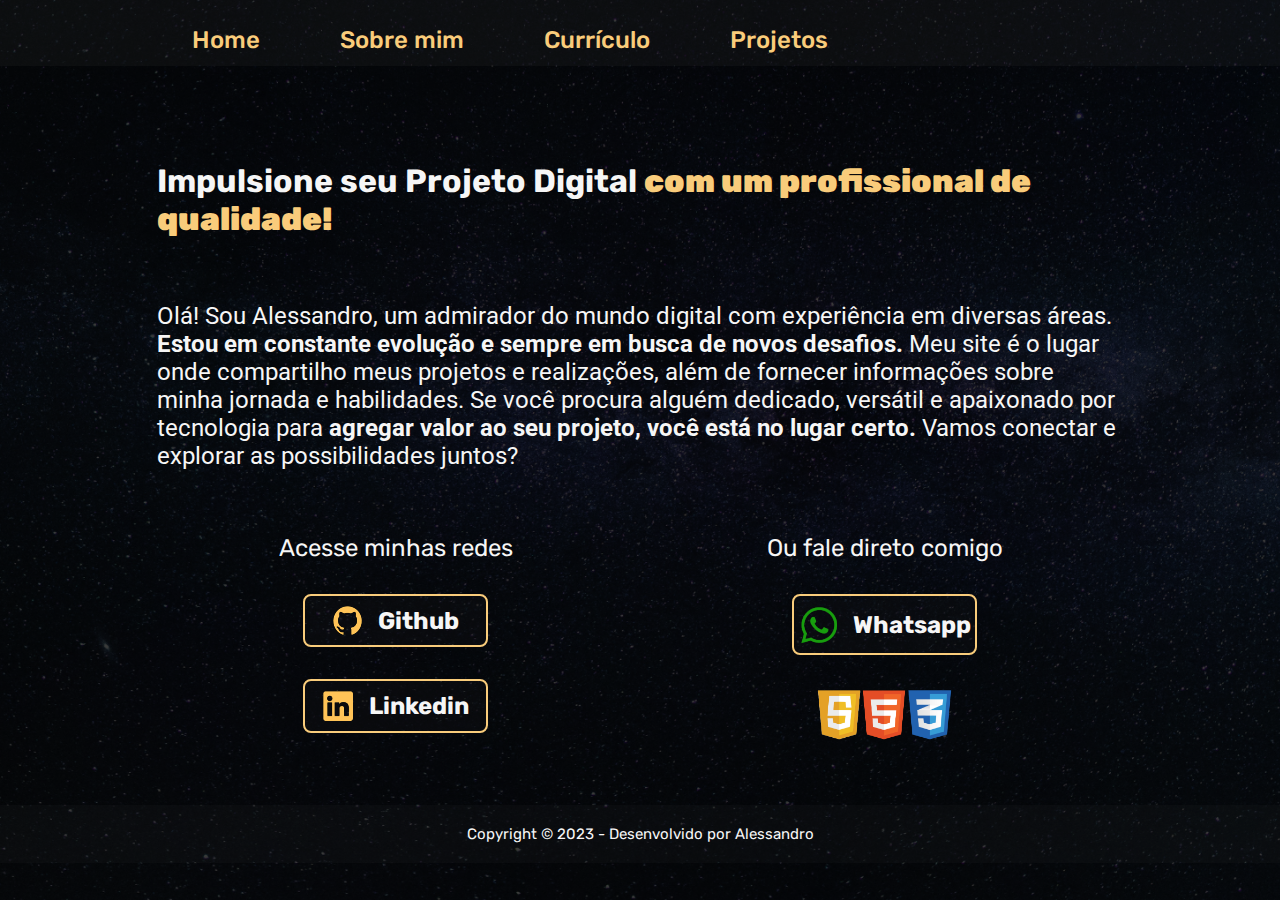
<file: index.html>
<!DOCTYPE html>
<html lang="pt-br">

<head>

    <meta charset="UTF-8">
    <meta name="viewport" content="width=device-width, initial-scale=1.0">
    <title>Portfólio</title>
    <link rel="stylesheet" href="./styles/style.css">
    <style>
        .principal{
            background-image: url("_imagens2/background1.png");
            background-repeat: repeat;
            background-size: cover;
            align-items: center;
        }

        .container{
            height: 100vh;
        }

    </style>

</head>


<body class="container principal">

    <main >



        <header class="cabecalho">

            <nav class="cabecalho__menu">

                <a class="cabecalho__menu__link" href="index.html">Home</a>
                <a class="cabecalho__menu__link" href="about.html">Sobre mim</a>
                <a class="cabecalho__menu__link" href="curriculo.html">Currículo</a>
                <a class="cabecalho__menu__link" href="projetos.html">Projetos</a>

            </nav>

        </header>




        <main class="apresentacao">

                
            <section class="apresentacao__conteudo">

                <h1 class="apresentacao__conteudo__titulo">  Impulsione seu Projeto Digital <strong class="titulo-destaque">com um profissional de qualidade!</strong> </h1>
                <p class="apresentacao__conteudo__texto"> Olá! Sou Alessandro, um admirador do mundo digital com experiência em diversas áreas. <strong>Estou em constante evolução e sempre em busca de novos desafios.</strong> Meu site é o lugar onde compartilho meus projetos e realizações, além de fornecer informações sobre minha jornada e habilidades. Se você procura alguém dedicado, versátil e apaixonado por tecnologia para <strong>agregar valor ao seu projeto, você está no lugar certo.</strong> Vamos conectar e explorar as possibilidades juntos?</p>
                
            </section>
            

        </main>





        <main_botoes class="apresentacao__botao">



            <section  class="apresentacao__botao__conteudo">

                <div class="apresentacao__links">
                    
                    <h2 class="apresentacao__links__subtitulo">Acesse minhas redes</h2>
                    <a class="apresentacao__links__navegacao" href="https://github.com/AleBrombine" target="_blank">  
                    <img src="_imagens2/github.png">Github</a>
                    <a class="apresentacao__links__navegacao" href="https://www.linkedin.com/in/alessandro-brombine-9a102224a/" target="_blank">  
                    <img src="_imagens2/linkedin.png">Linkedin
                    </a>

                </div>

            </section>



            <section  class="apresentacao__botao__conteudo">

                <div class="apresentacao__links">

                    <h2 class="apresentacao__links__subtitulo">Ou fale direto comigo</h2>
                    <a class="apresentacao__links__navegacao" href="https://wa.me/5511945231922" target="_blank"> <img src="_imagens2/whatsapp.png"> Whatsapp</a>
                    <img class="logos" src="_imagens2/logos.png">

                </div>

            </section>


        </main_botoes>


        <footer class="rodape">

            <p>Copyright &copy; 2023 - Desenvolvido por Alessandro</p>

        </footer>

    </main>

</body>

</html>
</file>
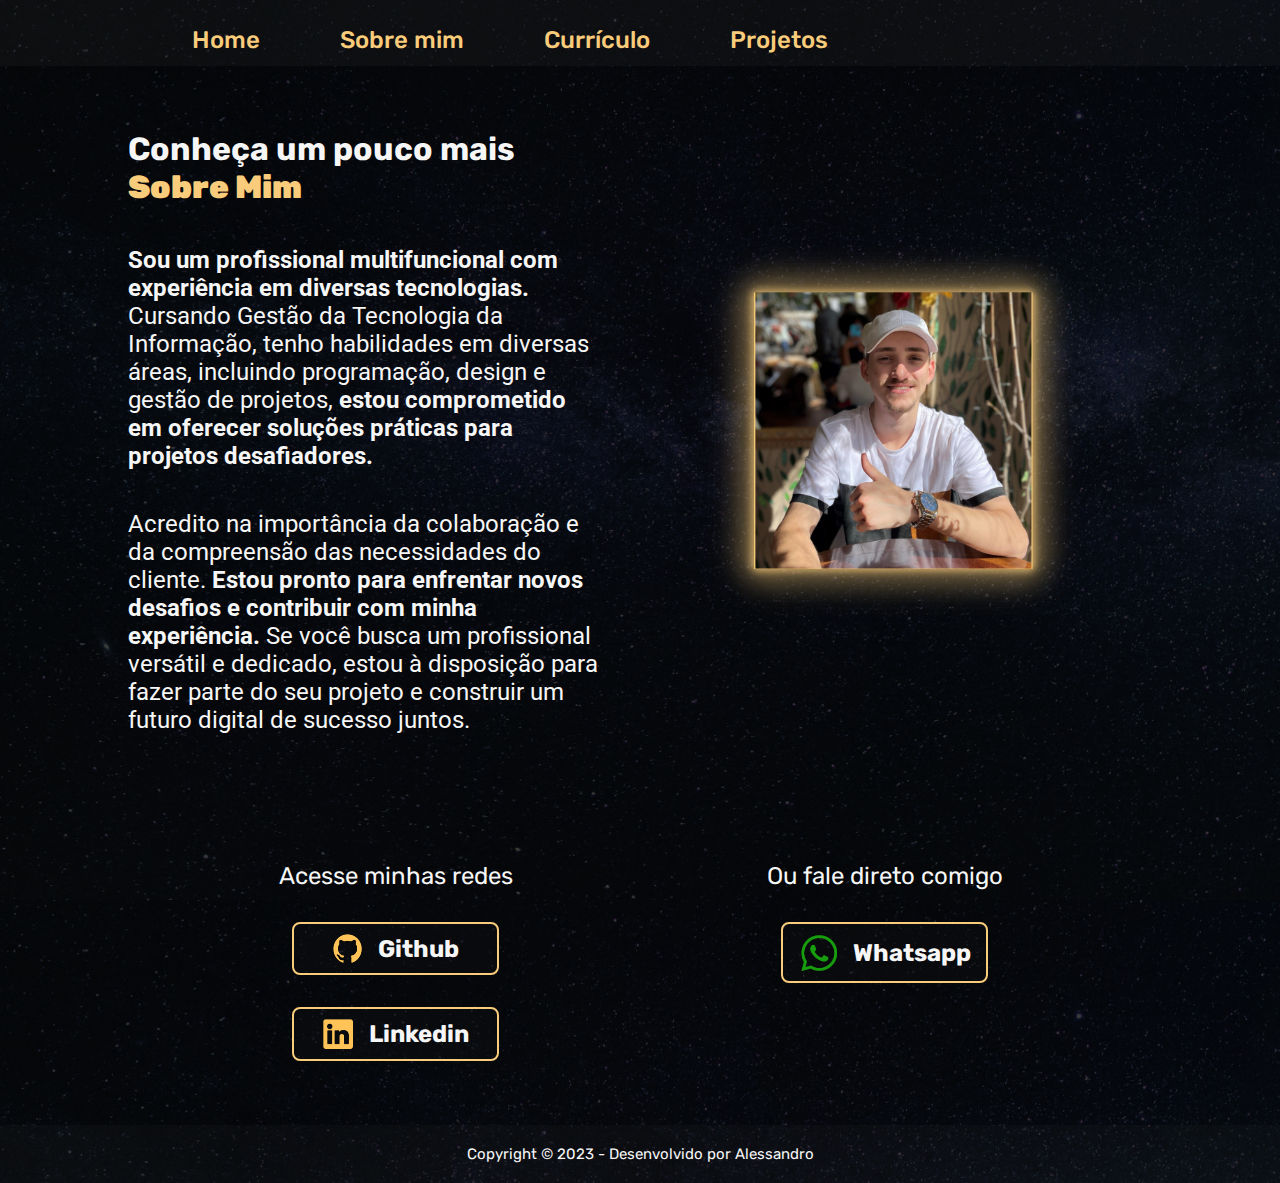
<file: about.html>
<!DOCTYPE html>
<html lang="pt-br">

<head>

    <meta charset="UTF-8">
    <meta name="viewport" content="width=device-width, initial-scale=1.0">
    <title>Sobre mim</title>
    <link rel="stylesheet" href="./styles/about.css">
    <style>
        .principal{
            background-image: url("_imagens2/background1.png");
            background-repeat: repeat;
            background-size: cover;
            align-items: center;
        }

        .container{
            height: 100vh;
        }

    </style>

</head>

<body class="container principal">


    <header class="cabecalho">

        <nav class="cabecalho__menu">

            <a class="cabecalho__menu__link" href="index.html">Home</a>
            <a class="cabecalho__menu__link" href="about.html">Sobre mim</a>
            <a class="cabecalho__menu__link" href="curriculo.html">Currículo</a>
            <a class="cabecalho__menu__link" href="projetos.html">Projetos</a>

        </nav>

    </header>


    <main class="apresentacao">

        <section class="apresentacao__conteudo">

            <h1 class="apresentacao__conteudo__titulo"> Conheça um pouco mais <strong class="titulo-destaque">Sobre Mim</strong></h1>
            <p class="apresentacao__conteudo__texto__sobre__mim"> <strong>Sou um profissional multifuncional com experiência em diversas tecnologias.</strong> Cursando Gestão da Tecnologia da Informação, tenho habilidades em diversas áreas, incluindo programação, design e gestão de projetos, <strong> estou comprometido em oferecer soluções práticas para projetos desafiadores.</strong></p>
            <p class="apresentacao__conteudo__texto__sobre__mim">Acredito na importância da colaboração e da compreensão das necessidades do cliente. <strong>Estou pronto para enfrentar novos desafios e contribuir com minha experiência.</strong> Se você busca um profissional versátil e dedicado, estou à disposição para fazer parte do seu projeto e construir um futuro digital de sucesso juntos.</p>
    
        </section>
        <div class="apresentacao__imagem">
            <img class="apresentacao__imagem__imagem" src="_imagens2/eu.png">
        </div>

    </main>


    <main__botao class="apresentacao__botao">



        <section  class="apresentacao__botao__conteudo">

            <div class="apresentacao__links">

                <h2 class="apresentacao__links__subtitulo">Acesse minhas redes</h2>

                <a class="apresentacao__links__navegacao" href="https://github.com/AleBrombine" target="_blank">  
                <img src="_imagens2/github.png">Github</a>

                <a class="apresentacao__links__navegacao" href="https://www.linkedin.com/in/alessandro-brombine-9a102224a/" target="_blank">  
                <img src="_imagens2/linkedin.png">Linkedin</a>

            </div>
                
        </section>


        <section  class="apresentacao__botao__conteudo">

            <div class="apresentacao__links">

                <h2 class="apresentacao__links__subtitulo">Ou fale direto comigo</h2>

                <a class="apresentacao__links__navegacao" href="https://wa.me/5511945231922" target="_blank">  
                <img src="_imagens2/whatsapp.png">Whatsapp</a>

            </div>

        </section>



    </main__botao>



    <footer class="rodape">
        <p>Copyright &copy; 2023 - Desenvolvido por Alessandro</p>
    </footer>


</body>
</html>
</file>
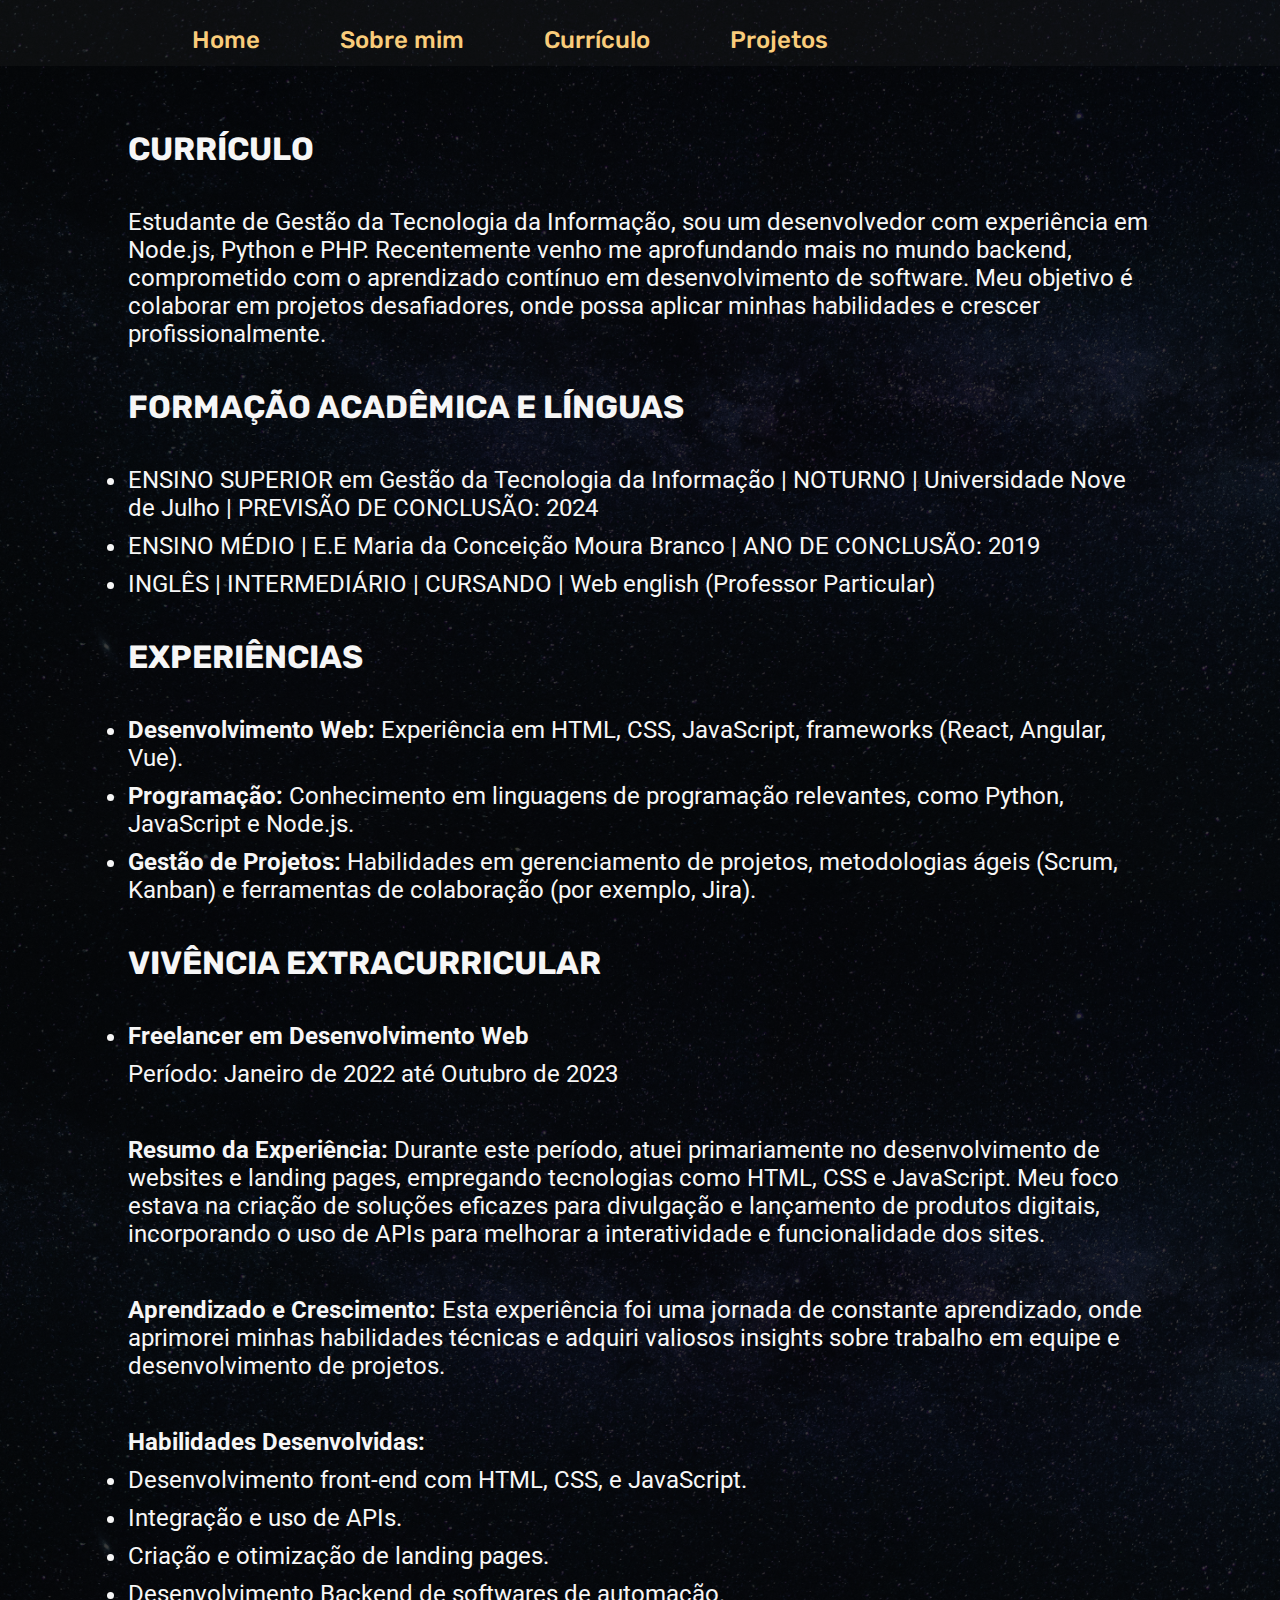
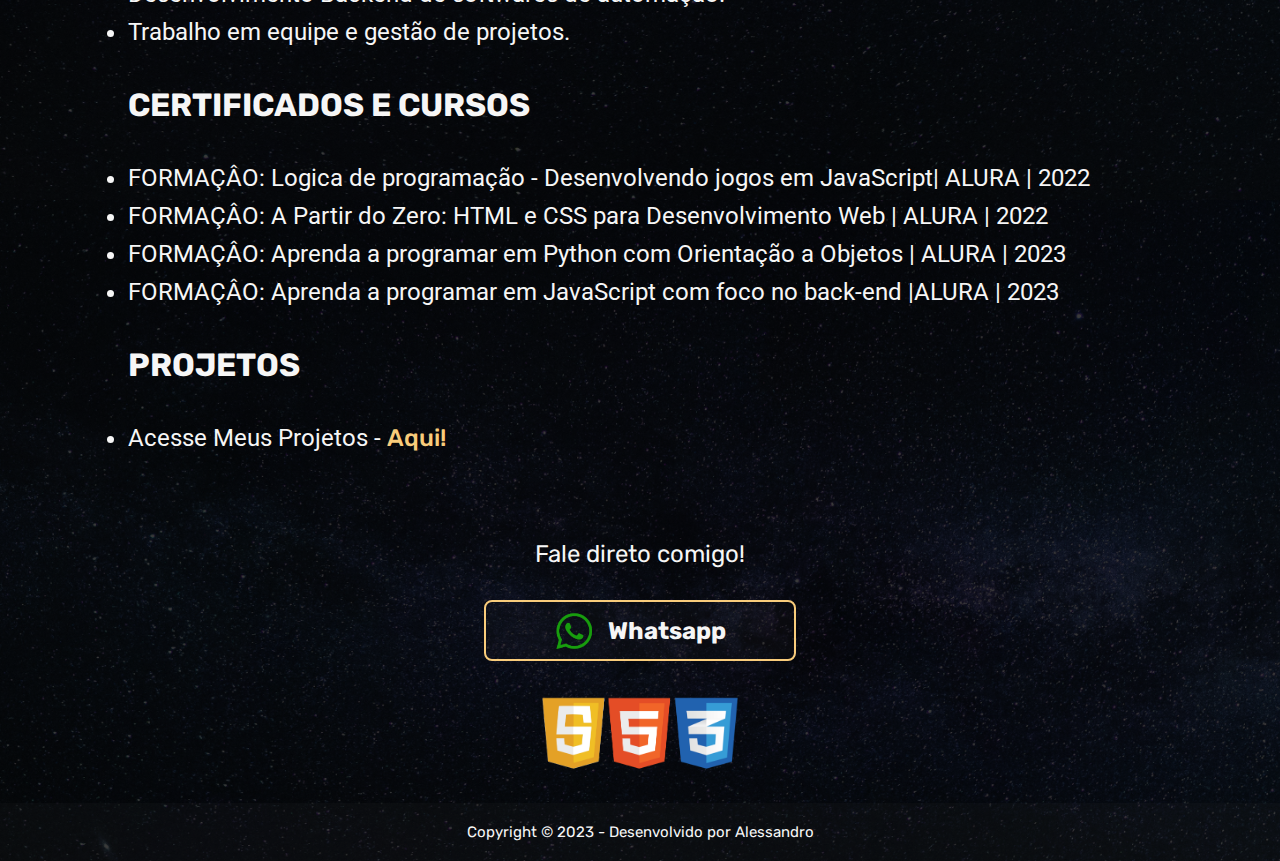
<file: curriculo.html>
<!DOCTYPE html>
<html lang="pt-br">

<head>

    <meta charset="UTF-8">
    <meta name="viewport" content="width=device-width, initial-scale=1.0">
    <title>Currículo</title>
    <link rel="stylesheet" href="./styles/curriculo.css">
    <style>
        .principal{
            background-image: url("_imagens2/background1.png");
            background-repeat: repeat;
            background-size: cover;
            align-items: center;
        }

        .container{
            height: 100vh;
        }

    </style>

</head>


<body class="container principal">



    <header class="cabecalho">

        <nav class="cabecalho__menu">

            <a class="cabecalho__menu__link" href="index.html">Home</a>
            <a class="cabecalho__menu__link" href="about.html">Sobre mim</a>
            <a class="cabecalho__menu__link" href="curriculo.html">Currículo</a>
            <a class="cabecalho__menu__link" href="projetos.html">Projetos</a>

        </nav>

    </header>



     <main class="apresentacao">



        <section class="apresentacao__conteudo">

            <h1 class="apresentacao__conteudo__titulo">CURRÍCULO</h1>
            
                <p class="apresentacao__conteudo__texto">Estudante de Gestão da Tecnologia da Informação, sou um desenvolvedor com experiência em Node.js, Python e PHP. Recentemente venho me aprofundando mais no mundo backend, comprometido com o aprendizado contínuo em desenvolvimento de software. Meu objetivo é colaborar em projetos desafiadores, onde possa aplicar minhas habilidades e crescer profissionalmente.</p>


            <h2 class="apresentacao__conteudo__titulo">FORMAÇÃO ACADÊMICA E LÍNGUAS</h2>

                <ul class="apresentacao__conteudo__texto">
                    <li> ENSINO SUPERIOR em Gestão da Tecnologia da Informação | NOTURNO | Universidade Nove de Julho | PREVISÃO DE CONCLUSÃO: 2024</li>
                    <li> ENSINO MÉDIO | E.E Maria da Conceição Moura Branco | ANO DE CONCLUSÃO: 2019</li>
                    <li> INGLÊS | INTERMEDIÁRIO | CURSANDO | Web english (Professor Particular)</li>
                </ul>


            <h2 class="apresentacao__conteudo__titulo">EXPERIÊNCIAS</h2>

                <ul class="apresentacao__conteudo__texto">
                     <li> <strong>Desenvolvimento Web: </strong>Experiência em HTML, CSS, JavaScript, frameworks (React, Angular, Vue).</li>
                    <li> <strong>Programação:</strong> Conhecimento em linguagens de programação relevantes, como Python, JavaScript e Node.js. </li>
                     <li><strong>Gestão de Projetos:</strong> Habilidades em gerenciamento de projetos, metodologias ágeis (Scrum, Kanban) e ferramentas de colaboração (por exemplo, Jira).</li>

                 </ul>

                 <h2 class="apresentacao__conteudo__titulo">VIVÊNCIA EXTRACURRICULAR</h2>

                <ul class="apresentacao__conteudo__texto">
                    <li> <strong>Freelancer em Desenvolvimento Web </strong></li>
                    <p> Período: Janeiro de 2022 até Outubro de 2023 </p> </br>
                    <p><strong>Resumo da Experiência:</strong> Durante este período, atuei primariamente no desenvolvimento de websites e landing pages, empregando tecnologias como HTML, CSS e JavaScript. Meu foco estava na criação de soluções eficazes para divulgação e lançamento de produtos digitais, incorporando o uso de APIs para melhorar a interatividade e funcionalidade dos sites.</p> </br>

                    <p><strong>Aprendizado e Crescimento:</strong> Esta experiência foi uma jornada de constante aprendizado, onde aprimorei minhas habilidades técnicas e adquiri valiosos insights sobre trabalho em equipe e desenvolvimento de projetos.</p> </br>

                    <p><strong>Habilidades Desenvolvidas:</strong></p>
                    <li>Desenvolvimento front-end com HTML, CSS, e JavaScript.</li>
                    <li>Integração e uso de APIs.</li>
                    <li>Criação e otimização de landing pages.</li>
                    <li>Desenvolvimento Backend de softwares de automação.</li>
                    <li>Trabalho em equipe e gestão de projetos.</li>

                 </ul>
                 

            <h2 class="apresentacao__conteudo__titulo">CERTIFICADOS E CURSOS</h2>

                <div class="apresentacao__conteudo__texto">

                    <ul class="apresentacao__conteudo__texto">

                        <li>FORMAÇÂO: Logica de programação - Desenvolvendo jogos em JavaScript| ALURA | 2022 </li>
                        <li>FORMAÇÂO: A Partir do Zero: HTML e CSS para Desenvolvimento Web | ALURA | 2022</li>
                        <li>FORMAÇÂO: Aprenda a programar em Python com Orientação a Objetos | ALURA | 2023</li>
                        <li>FORMAÇÂO: Aprenda a programar em JavaScript com foco no back-end |ALURA | 2023</li>

                    </ul>
                
                </div>

            <h2 class="apresentacao__conteudo__titulo">PROJETOS</h2>

                 <div class="apresentacao__conteudo__texto">
    
                        <ul class="apresentacao__conteudo__texto">
                                <li> Acesse Meus Projetos - <a class="cabecalho__menu__link" href="projetos.html">Aqui!</a> </li>
                        </ul>
                </div>

                    <section  class="apresentacao__botao__conteudo">

                        <div class="apresentacao__links">
            
                            <h2 class="apresentacao__links__subtitulo">Fale direto comigo!</h2>
            
                            <a class="apresentacao__links__navegacao" href="https://wa.me/5511945231922" target="_blank">  
                            <img src="_imagens2/whatsapp.png">Whatsapp</a>
                            <img class="logos" src="_imagens2/logos.png">
                        </div>
            
                    </section>

                </div>   

        </section>
            
    </main> 


    <footer class="rodape">

        <p>Copyright &copy; 2023 - Desenvolvido por Alessandro</p>
        
    </footer>
    
</body>
</html>
</file>
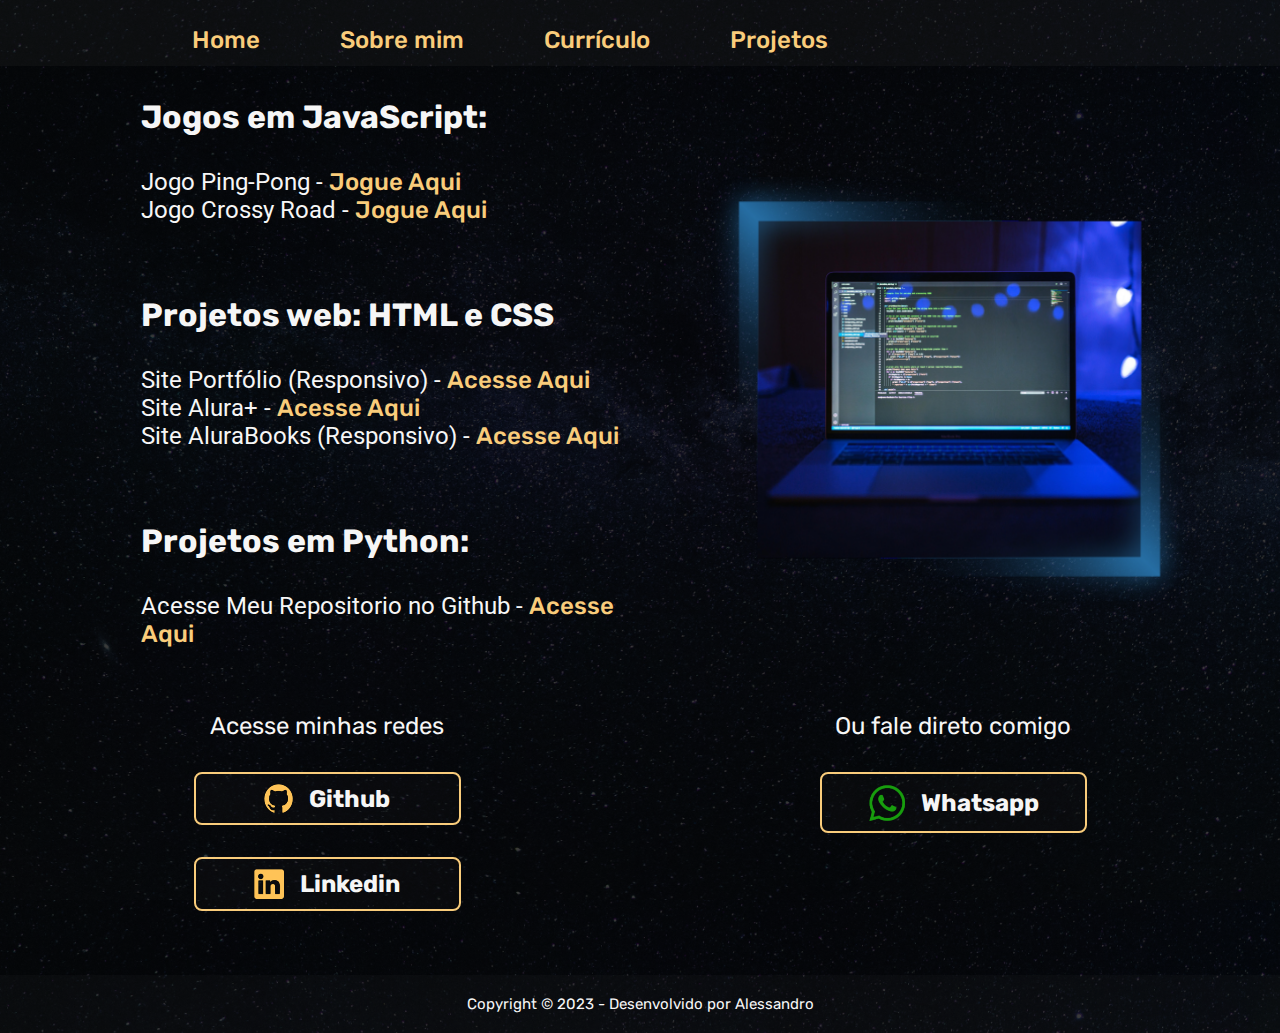
<file: projetos.html>
<!DOCTYPE html>
<html lang="pt-br">

<head>

    <meta charset="UTF-8">
    <meta name="viewport" content="width=device-width, initial-scale=1.0">
    <title>Projetos</title>
    <link rel="stylesheet" href="./styles/projetos.css">
    <style>
        .principal{
            background-image: url("_imagens2/background1.png");
            background-repeat: repeat;
            background-size: cover;
            align-items: center;
        }

        .container{
            height: 100vh;
        }

    </style>

</head>

<body class="container principal">

    <header class="cabecalho">

        <nav class="cabecalho__menu">

            <a class="cabecalho__menu__link" href="index.html">Home</a>
            <a class="cabecalho__menu__link" href="about.html">Sobre mim</a>
            <a class="cabecalho__menu__link" href="curriculo.html">Currículo</a>
            <a class="cabecalho__menu__link" href="projetos.html">Projetos</a>

        </nav>

    </header>


    <main class="apresentacao">


         <section class="apresentacao__conteudo">


         <div>
            <h1 class="apresentacao__conteudo__titulo">Jogos em JavaScript:</h1>

                <ul class="apresentacao__conteudo__texto">

                    <p> Jogo Ping-Pong - <a class="cabecalho__menu__link"href="https://editor.p5js.org/alerbrombine/full/DxHIVPRra" target="_blank">Jogue Aqui</a></p>
                    <p> Jogo Crossy Road - <a class="cabecalho__menu__link"href="https://editor.p5js.org/alerbrombine/full/g92QKnSPg"target="_blank">Jogue Aqui</a></p>

                </ul> 
            </div>

            <div>
            <h1 class="apresentacao__conteudo__titulo">Projetos web: HTML e CSS</h1>

                <ul class="apresentacao__conteudo__texto">

                    <p> Site Portfólio (Responsivo) - <a class="cabecalho__menu__link" href="index.html"  target="_blank">Acesse Aqui</a> </p>
                    <p> Site Alura+ - <a class="cabecalho__menu__link" href="https://site-alura-plus-zeta.vercel.app/"  target="_blank">Acesse Aqui</a> </p>
                    <p> Site AluraBooks (Responsivo) - <a class="cabecalho__menu__link" href="https://site-alura-books-tau.vercel.app/"  target="_blank">Acesse Aqui</a> </p>

                </ul> 
            </div>
            <div>
                <h1 class="apresentacao__conteudo__titulo">Projetos em Python:</h1>
    
                    <ul class="apresentacao__conteudo__texto">
    
                        <p> Acesse Meu Repositorio no Github - <a class="cabecalho__menu__link" href="https://github.com/AleBrombine?tab=repositories" target="_blank">Acesse Aqui</a> </p>

                    </ul> 
                </div>
            
            
        </section>

        <img class="apresentacao__imagem" src="_imagens2/pc.png">


     </main>



     <main__botoes class="apresentacao__botao">


        <section  class="apresentacao__botao__conteudo">

            <div class="apresentacao__links">
                
                <h2 class="apresentacao__links__subtitulo">Acesse minhas redes</h2>
                <a class="apresentacao__links__navegacao" href="https://github.com/AleBrombine" target="_blank">  
                <img src="_imagens2/github.png">Github</a>
                <a class="apresentacao__links__navegacao" href="https://www.linkedin.com/in/alessandro-brombine-9a102224a/" target="_blank">  
                <img src="_imagens2/linkedin.png">Linkedin</a>

            </div>
                
        </section>
        

        <section  class="apresentacao__botao__conteudo">

            <div class="apresentacao__links">

                <h2 class="apresentacao__links__subtitulo">Ou fale direto comigo</h2>
                <a class="apresentacao__links__navegacao" href="https://wa.me/5511945231922" target="_blank">  
                <img src="_imagens2/whatsapp.png">Whatsapp</a>

            </div>

        </section>


    </main__botoes>



     <footer class="rodape">
        <p>Copyright &copy; 2023 - Desenvolvido por Alessandro</p>
    </footer>            
</body>
</html>
</file>
<file: styles/style.css>
@import url('https://fonts.googleapis.com/css2?family=Roboto:wght@100;700&family=Rubik&display=swap');

:root{
    --cor-primaria: #000000;
    --cor-secundaria: #F6F6F6;
    --cor-terciaria: #F9CC7B;

    --cor-quartiaria: #3482AA;
    --cor-quintiaria: #3e3f3f;

    --cor-hover: #1111119f;

    --fonte-principal: 'Rubik', sans-serif;
    --fonte-secundaria: 'Roboto', sans-serif;
}

* {
    margin: 0;
    padding: 0;
}

body {
    box-sizing: border-box;
    background-color: var(--cor-primaria);
    color: var(--cor-secundaria);
}



.cabecalho{
    
    padding: 2% 2% 1% 15%;
    background-color: #3e3f3f23;
}

.cabecalho__menu{
    display: flex;
    gap: 80px;
}

.cabecalho__menu__link{
    font-family: var(--fonte-principal);
    font-size: 1.5rem;
    font-weight: 500;
    color: var(--cor-terciaria);
    text-decoration: none;
}

.titulo-destaque {
    color: var(--cor-terciaria);
}

.apresentacao {
    padding: 5% 10%;
    display: flex;
    align-items: center;
    justify-content: space-between;
    gap: 82px;
}

.apresentacao__botao {
    padding: 0% 15% 5% 15%;
    display: flex;
    /* align-items: center; */
    justify-content: space-between;
    gap: 82px;
}


.logos{
    width: 50%;
    margin: rem 0 0 0;
}

.apresentacao__conteudo{
    width: 100%;
    gap: 40px;
    padding: 0 1.8rem;
}
.apresentacao__botao__conteudo{
    width: 100%;
    gap: 40px;
    padding: 0 4em;
}


.apresentacao__conteudo__titulo{
    font-size: 2.0rem;
    font-family: var(--fonte-principal);
    margin: 1em 0 2em 0;
}

.apresentacao__conteudo__texto{
    font-size: 1.5rem;
    font-family: var(--fonte-secundaria);
}

.apresentacao__conteudo__texto__sobre__mim{
    font-size: 1.5rem;
    font-family: var(--fonte-secundaria);
}

.apresentacao__links__subtitulo{
    font-family: var(--fonte-principal);
    font-weight: 400;
    font-size: 1.5rem;
}

.apresentacao__links{
    display: flex;
    flex-direction: column;
    justify-content: space-between;
    align-items: center;
    gap: 32px;
}

.apresentacao__links__navegacao{
    display: flex;
    justify-content: center;
    gap: 16px;
    border: 2px solid var(--cor-terciaria);
    width: 65%;
    text-align: center;
    border-radius: 8px;
    font-size: 1.5rem;
    font-weight: 700;
    padding: 10px 0;
    text-decoration: none;
    color: var(--cor-secundaria);
    font-family: var(--fonte-principal);
    align-items: center;
    background-color: #1d1d1d2a;

}

.apresentacao__links__navegacao:hover{
    background-color: var(--cor-hover);
    /* padding: 2% 2% 2% 2%; */
}

.apresentacao__imagem{
    width: 50%;
}

.cabecalho__menu__link:hover{
    color: #f0a61c;
}


.rodape{
    font-size: 15px;
    padding: 20px;
    color: var(--cor-secundaria);
    background-color: #3e3f3f17;
    text-align: center;
    font-family: var(--fonte-principal);
    

}

@media (max-width:1200px){
    .cabecalho{
        padding: 5%;
    }
    .cabecalho__menu{
        justify-content: center;
    }
    .apresentacao{
        flex-direction: column-reverse;
        padding: 3%;
    }
    .apresentacao__botao{
        align-items: center;
        flex-direction: column;
        padding: 5%;
    }
    .apresentacao__conteudo{
        width: auto;
    }
    .apresentacao__links__navegacao{
        width: 40%;
    }

    .logos{
        width: 35%;
    }
}

@media (max-width: 768px){
    .cabecalho{
        padding: 5%;
        background-color: #3e3f3f23;
    }
    
    .cabecalho__menu{
        display: flex;
        gap: 15px;
    }
    
    .cabecalho__menu__link{
        font-family: var(--fonte-principal);
        font-size: 1.1rem;
        font-weight: 500;
        color: var(--cor-terciaria);
        text-decoration: none;
    }

    .apresentacao__conteudo{
        width: 90%;
    }

    .apresentacao__botao {
        padding: 10% 3% 10% 0%;
        display: flex;
        /* align-items: center; */
        justify-content: space-between;
        gap: 62px;
    }

    .apresentacao__botao__conteudo{
        width: 100%;
        gap: 40px;
        padding: 0em;
    }
    .apresentacao__links__navegacao{
        width: 70%;
    }

    .logos{
        width: 50%;
    }
}
</file>
<file: styles/about.css>
@import url('https://fonts.googleapis.com/css2?family=Roboto:wght@100;700&family=Rubik&display=swap');

:root{
    --cor-primaria: #000000;
    --cor-secundaria: #F6F6F6;
    --cor-terciaria: #F9CC7B;

    --cor-quartiaria: #3482AA;
    --cor-quintiaria: #3e3f3f;

    --cor-hover: #1111119f;

    --fonte-principal: 'Rubik', sans-serif;
    --fonte-secundaria: 'Roboto', sans-serif;
}

* {
    margin: 0;
    padding: 0;
}

body {
    box-sizing: border-box;
    background-color: var(--cor-primaria);
    color: var(--cor-secundaria);
}

.cabecalho{
    padding: 2% 2% 1% 15%;
    background-color: #3e3f3f23;
}

.cabecalho__menu{
    display: flex;
    gap: 80px;

}
.cabecalho__menu__link{
    font-family: var(--fonte-principal);
    font-size: 1.5rem;
    font-weight: 500;
    color: var(--cor-terciaria);
    text-decoration: none;
}

.titulo-destaque {
    color: var(--cor-terciaria);
}

.apresentacao {
    padding: 5% 10%;
    display: flex;
    align-items: center;
    justify-content: space-between;
    gap: 82px;
}

.apresentacao__botao {
    padding: 5% 15%;
    display: flex;
    /* align-items: center; */
    justify-content: space-between;
    gap: 82px;
}

.apresentacao__conteudo{
    width: 50%;
    display: flex;
    flex-direction: column;
    gap: 40px;
}
.apresentacao__botao__conteudo{
    width: 50%;
    display: flex;
    flex-direction: column;
    gap: 40px;
}


.apresentacao__conteudo__titulo{
    font-size: 2.0rem;
    font-family: var(--fonte-principal);
}

.apresentacao__conteudo__texto{
    font-size: 1.5rem;
    font-family: var(--fonte-secundaria);
}

.apresentacao__conteudo__texto__sobre__mim{
    font-size: 1.5rem;
    font-family: var(--fonte-secundaria);
}

.apresentacao__links__subtitulo{
    font-family: var(--fonte-principal);
    font-weight: 400;
    font-size: 1.5rem;
}

.apresentacao__links{
    display: flex;
    flex-direction: column;
    justify-content: space-between;
    align-items: center;
    gap: 32px;
}

.apresentacao__links__navegacao{
    display: flex;
    justify-content: center;
    gap: 16px;
    border: 2px solid var(--cor-terciaria);
    width: 50%;
    text-align: center;
    border-radius: 8px;
    font-size: 1.5rem;
    font-weight: 700;
    padding: 10px 0;
    text-decoration: none;
    color: var(--cor-secundaria);
    font-family: var(--fonte-principal);
    background-color: #1d1d1d2a;
    align-items: center;

}

.apresentacao__links__navegacao:hover{
    background-color: var(--cor-hover);
    /* padding: 2% 2% 2% 2%; */
}

.apresentacao__imagem{
    align-items:center;
    width: 50%;
}

.apresentacao__imagem__imagem{
    width: 80%;
    margin-left: 1.5em;
}
.cabecalho__menu__link:hover{
    color: #f0a61c;
}

.rodape{
    font-size: 15px;
    padding: 20px;
    color: var(--cor-secundaria);
    background-color: #3e3f3f17;
    text-align: center;
    font-family: var(--fonte-principal);

}

@media (max-width:1200px){
    .cabecalho{
        padding: 5%;
    }
    .cabecalho__menu{
        justify-content: center;
    }
    .apresentacao{
        flex-direction: column-reverse;
        padding: 6%;
    }
    .apresentacao__botao{
        align-items: center;
        flex-direction: column;
        padding: 3%;
    }
    .apresentacao__conteudo{
        width: auto;
    }
    .apresentacao__links__navegacao{
        width: 70%;
    }
}

@media (max-width: 768px){
    .cabecalho{
        padding: 5%;
        background-color: #3e3f3f23;
    }
    
    .cabecalho__menu{
        display: flex;
        gap: 15px;
    }
    
    .cabecalho__menu__link{
        font-family: var(--fonte-principal);
        font-size: 1.1rem;
        font-weight: 500;
        color: var(--cor-terciaria);
        text-decoration: none;
    }

    .apresentacao{
        gap: 40px;
    }
    .apresentacao__conteudo{
        width: 90%;
    }

    .apresentacao__botao {
        padding: 5%;
        display: flex;
        /* align-items: center; */
        justify-content: space-between;
        gap: 62px;
    }

    .apresentacao__botao__conteudo{
        width: 100%;
        gap: 40px;
        padding: 0em;
    }
    .apresentacao__links__navegacao{
        width: 70%;
    }

    .apresentacao__imagem{
        margin-top: 1.5rem;
        align-items:center;
        width: 80%;
    }
    
    .apresentacao__imagem__imagem{
        width: 100%;
        margin: 0;
    }
}
</file>
<file: styles/curriculo.css>
@import url('https://fonts.googleapis.com/css2?family=Roboto:wght@100;700&family=Rubik&display=swap');

:root{
    --cor-primaria: #000000;
    --cor-secundaria: #F6F6F6;
    --cor-terciaria: #F9CC7B;

    --cor-quartiaria: #3482AA;
    --cor-quintiaria: #3e3f3f;

    --cor-hover: #1111119f;

    --fonte-principal: 'Rubik', sans-serif;
    --fonte-secundaria: 'Roboto', sans-serif;
}

* {
    margin: 0;
    padding: 0;
}

body {
    box-sizing: border-box;
    background-color: var(--cor-primaria);
    color: var(--cor-secundaria);
}

.cabecalho{
    padding: 2% 2% 1% 15%;
    background-color: #3e3f3f23;
}

.cabecalho__menu{
    display: flex;
    gap: 80px;

}
.cabecalho__menu__link{
    font-family: var(--fonte-principal);
    font-size: 1.5rem;
    font-weight: 500;
    color: var(--cor-terciaria);
    text-decoration: none;
}

.titulo-destaque {
    color: var(--cor-terciaria);
}

.apresentacao {
    padding: 5% 10%;
    display: flex;
    align-items: center;
    justify-content: space-between;
    gap: 82px;
}

.apresentacao__botao {
    padding: 5% 15%;
    display: flex;
    /* align-items: center; */
    justify-content: space-between;
    gap: 82px;
}

.apresentacao__conteudo{
    width: 100%;
    display: flex;
    flex-direction: column;
    gap: 40px;
}

.apresentacao__botao__conteudo{
    margin: 3rem 0 2rem 0;
    width: 100%;
    display: flex;
    flex-direction: column;
    gap: 40px;
}


.apresentacao__conteudo__titulo{
    font-size: 2.0rem;
    font-family: var(--fonte-principal);
}

.apresentacao__conteudo__texto{
    font-size: 1.5rem;
    font-family: var(--fonte-secundaria);
    gap: 10px;
    display: flex;
    flex-direction: column;
}

.apresentacao__conteudo__texto__sobre__mim{
    font-size: 1.5rem;
    font-family: var(--fonte-secundaria);
}

.apresentacao__links__subtitulo{
    font-family: var(--fonte-principal);
    font-weight: 400;
    font-size: 1.5rem;
}

.apresentacao__links{
    display: flex;
    flex-direction: column;
    justify-content: space-between;
    align-items: center;
    gap: 32px;
}

.apresentacao__links__navegacao{
    display: flex;
    justify-content: center;
    gap: 16px;
    border: 2px solid var(--cor-terciaria);
    width: 30%;
    text-align: center;
    border-radius: 8px;
    font-size: 1.5rem;
    font-weight: 700;
    padding: 10px 0;
    text-decoration: none;
    color: var(--cor-secundaria);
    font-family: var(--fonte-principal);
    background-color: #1d1d1d2a;
    align-items: center;

}

.logos{
    width: 20%;
    margin-bottom: -4rem;
    
}

.apresentacao__links__navegacao:hover{
    background-color: var(--cor-hover);
    /* padding: 2% 2% 2% 2%; */
}

.apresentacao__imagem{
    width: 50%;
}
.cabecalho__menu__link:hover{
    color: #f0a61c;
}

.rodape{
    font-size: 15px;
    padding: 20px;
    color: var(--cor-secundaria);
    background-color: #3e3f3f17;
    text-align: center;
    font-family: var(--fonte-principal);

}

@media (max-width:1200px){
    .cabecalho{
        padding: 5%;
    }
    .cabecalho__menu{
        justify-content: center;
    }
    .apresentacao{
        flex-direction: column-reverse;
        padding: 12%;
    }
    .apresentacao__botao{
        align-items: center;
        flex-direction: column;
        padding: 3%;
    }
    .apresentacao__conteudo{
        width: auto;
    }

    .apresentacao__links{
        margin-top: 2rem;
    }
    .apresentacao__links__navegacao{
        width: 40%;
    }

    .logos{
        width: 35%;
    }
}

@media (max-width: 768px){
    .cabecalho{
        padding: 5%;
        background-color: #3e3f3f23;
    }
    
    .cabecalho__menu{
        display: flex;
        gap: 15px;
    }
    
    .cabecalho__menu__link{
        font-family: var(--fonte-principal);
        font-size: 1.1rem;
        font-weight: 500;
        color: var(--cor-terciaria);
        text-decoration: none;
    }

    .apresentacao{
        padding: 7%;
    }
    .apresentacao__conteudo{
        width: 90%;
    }

    .apresentacao__botao__conteudo{
        margin-top: 0;
    }

    .apresentacao__links{
        margin: 3rem 0 2rem 0;
    }

    .apresentacao__links__navegacao{
        width: 60%;
    }
    .logos{
        width: 60%;
    }

}
</file>
<file: styles/projetos.css>
@import url('https://fonts.googleapis.com/css2?family=Roboto:wght@100;700&family=Rubik&display=swap');

:root{
    --cor-primaria: #000000;
    --cor-secundaria: #F6F6F6;
    --cor-terciaria: #F9CC7B;

    --cor-quartiaria: #3482AA;
    --cor-quintiaria: #3e3f3f;

    --cor-hover: #1111119f;

    --fonte-principal: 'Rubik', sans-serif;
    --fonte-secundaria: 'Roboto', sans-serif;
}

* {
    margin: 0;
    padding: 0;
}

body {
    box-sizing: border-box;
    background-color: var(--cor-primaria);
    color: var(--cor-secundaria);
}



.cabecalho{
    
    padding: 2% 2% 1% 15%;
    background-color: #3e3f3f23;
}

.cabecalho__menu{
    display: flex;
    gap: 80px;
}

.cabecalho__menu__link{
    font-family: var(--fonte-principal);
    font-size: 1.5rem;
    font-weight: 500;
    color: var(--cor-terciaria);
    text-decoration: none;
}

.titulo-destaque {
    color: var(--cor-terciaria);
}

.apresentacao {
    padding: 5% 5% 5% 11%;
    display: flex;
    align-items: center;
    justify-content: space-between;
    gap: 82px;
}

.apresentacao__botao {
    padding: 0% 5% 5% 5%;
    display: flex;
    /* align-items: center; */
    justify-content: space-between;
    gap: 100px;
}


.logos{
    width: 50%;
    margin-top: -1.3em;
}

.apresentacao__conteudo{
    margin-top: -4rem;
    width: 50%;
    display: flex;
    flex-direction: column;
    gap: 40px;
}

.apresentacao__botao__conteudo{
    width: 50%;
    gap: 40px;
}


.apresentacao__conteudo__titulo{
    font-size: 2.0rem;
    font-family: var(--fonte-principal);
    margin: 1em 0 1em 0;
}

.apresentacao__conteudo__texto{
    font-size: 1.5rem;
    font-family: var(--fonte-secundaria);
}

.apresentacao__conteudo__texto__sobre__mim{
    font-size: 1.5rem;
    font-family: var(--fonte-secundaria);
}

.apresentacao__links__subtitulo{
    font-family: var(--fonte-principal);
    font-weight: 400;
    font-size: 1.5rem;
}

.apresentacao__links{
    display: flex;
    flex-direction: column;
    justify-content: space-between;
    align-items: center;
    gap: 32px;
}

.apresentacao__links__navegacao{
    display: flex;
    justify-content: center;
    gap: 16px;
    border: 2px solid var(--cor-terciaria);
    width: 50%;
    text-align: center;
    border-radius: 8px;
    font-size: 1.5rem;
    font-weight: 700;
    padding: 10px 0;
    text-decoration: none;
    color: var(--cor-secundaria);
    font-family: var(--fonte-principal);
    align-items: center;
    background-color: #1d1d1d2a;

}

.apresentacao__links__navegacao:hover{
    background-color: var(--cor-hover);
    /* padding: 2% 2% 2% 2%; */
}

.apresentacao__imagem{
    margin-right: 1.5rem;
    width: 50%;
}

.cabecalho__menu__link:hover{
    color: #f0a61c;
}


.rodape{
    font-size: 15px;
    padding: 20px;
    color: var(--cor-secundaria);
    background-color: #3e3f3f17;
    text-align: center;
    font-family: var(--fonte-principal);
    

}

@media (max-width:1200px){
    .cabecalho{
        padding: 5%;
    }
    .cabecalho__menu{
        justify-content: center;
    }
    .apresentacao{
        
        flex-direction: column-reverse;
        padding: 3%;
    }

    .apresentacao__imagem{
        margin: 0;

    }
    .apresentacao__botao{
        align-items: center;
        flex-direction: column;
        padding: 3%;
        margin-top: 2rem;
    }
    .apresentacao__conteudo{
        width: auto;
    }
    .apresentacao__links__navegacao{
        width: 70%;
    }
}

@media (max-width: 768px){
    .cabecalho{
        padding: 5%;
        background-color: #3e3f3f23;
    }
    
    .cabecalho__menu{
        display: flex;
        gap: 15px;
    }
    
    .cabecalho__menu__link{
        font-family: var(--fonte-principal);
        font-size: 1.1rem;
        font-weight: 500;
        color: var(--cor-terciaria);
        text-decoration: none;
    }
    .apresentacao{
        padding: 0;
        gap: 30px;
    }

    .apresentacao__conteudo{
        margin-top: 0;
        width: auto;
        padding: 2rem;
        
    }
    .apresentacao__conteudo__titulo{
        margin: 1em 0 1em 0;
    }
    .apresentacao__imagem{
        margin-top: 2rem;
        margin-right: 0;
        width: 80%;
    }

    .apresentacao__botao {
        padding: 12% 0 10% 0;
        display: flex;
        /* align-items: center; */
        justify-content: space-between;
        gap: 62px;
    }

    .apresentacao__botao__conteudo{
        width: 100%;
        gap: 40px;
        padding: 0em;
    }
    .apresentacao__links__navegacao{
        width: 70%;
    }


    
}
</file>
